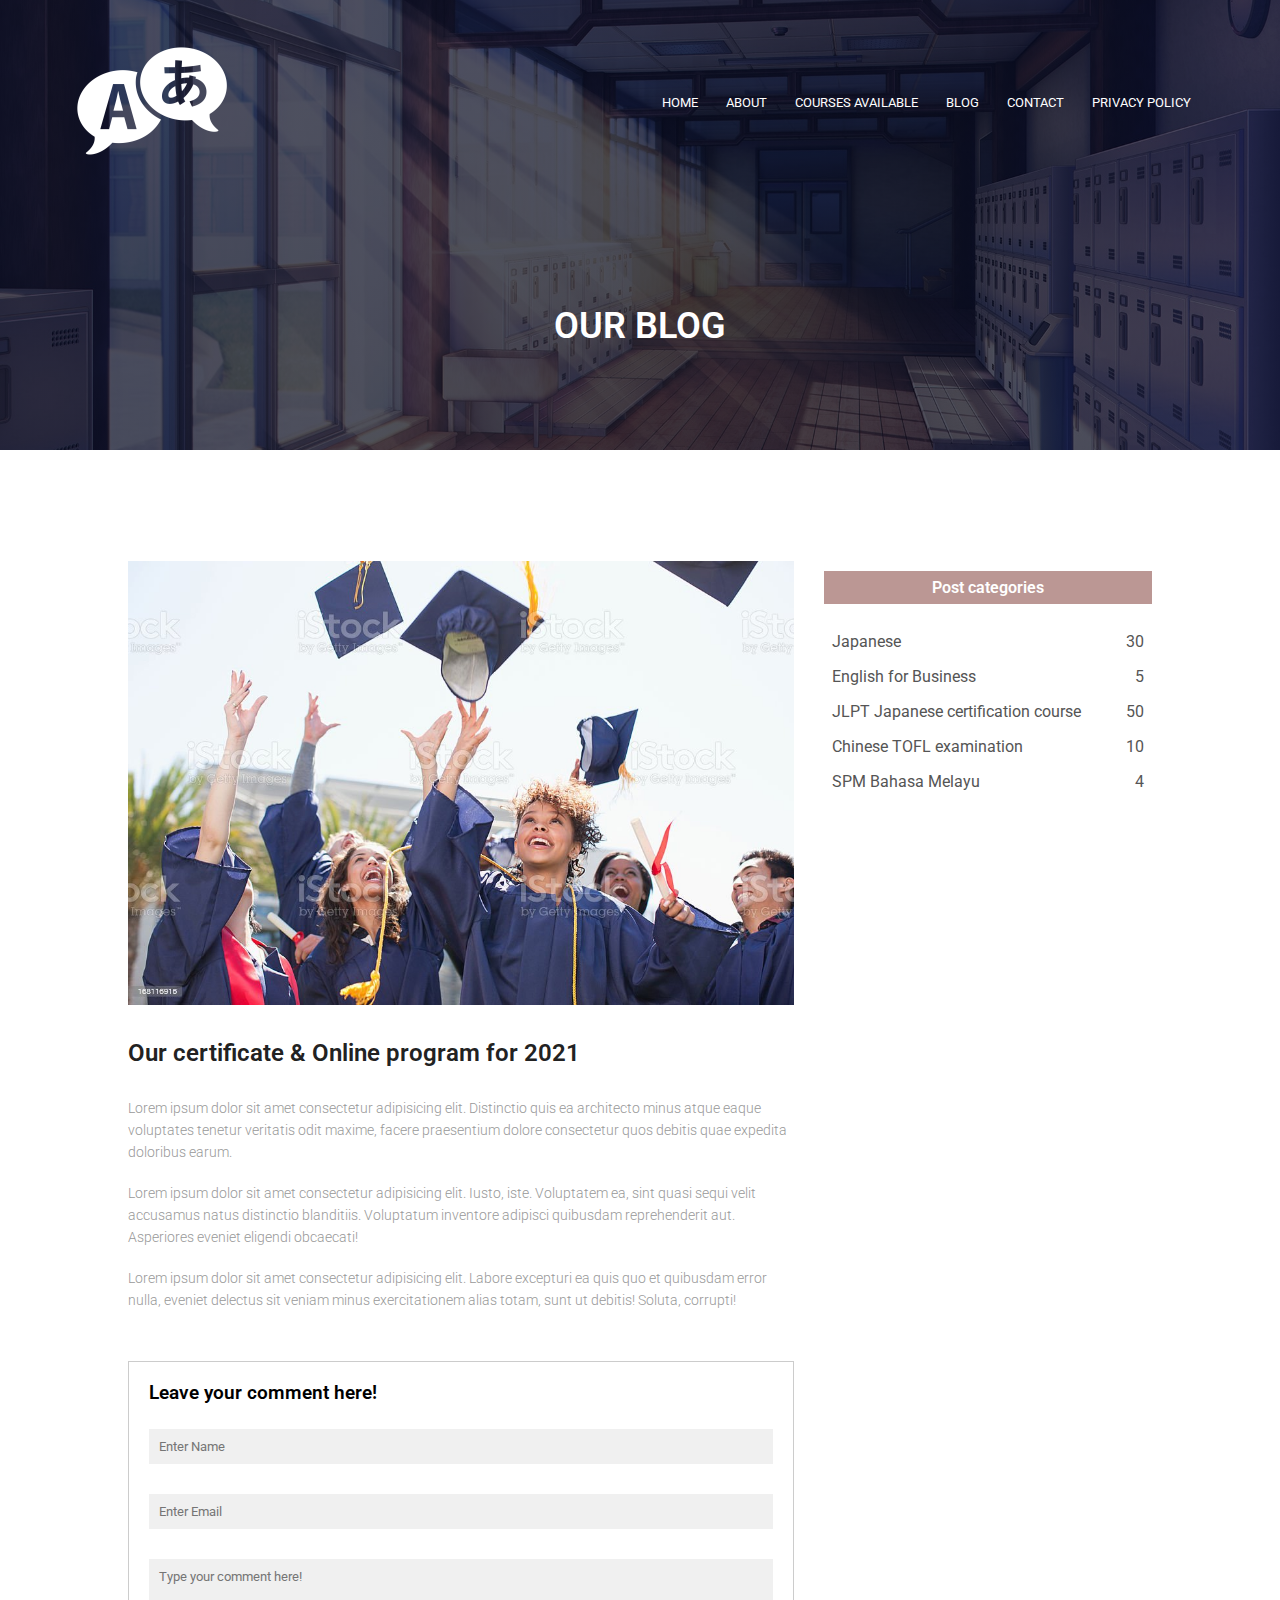
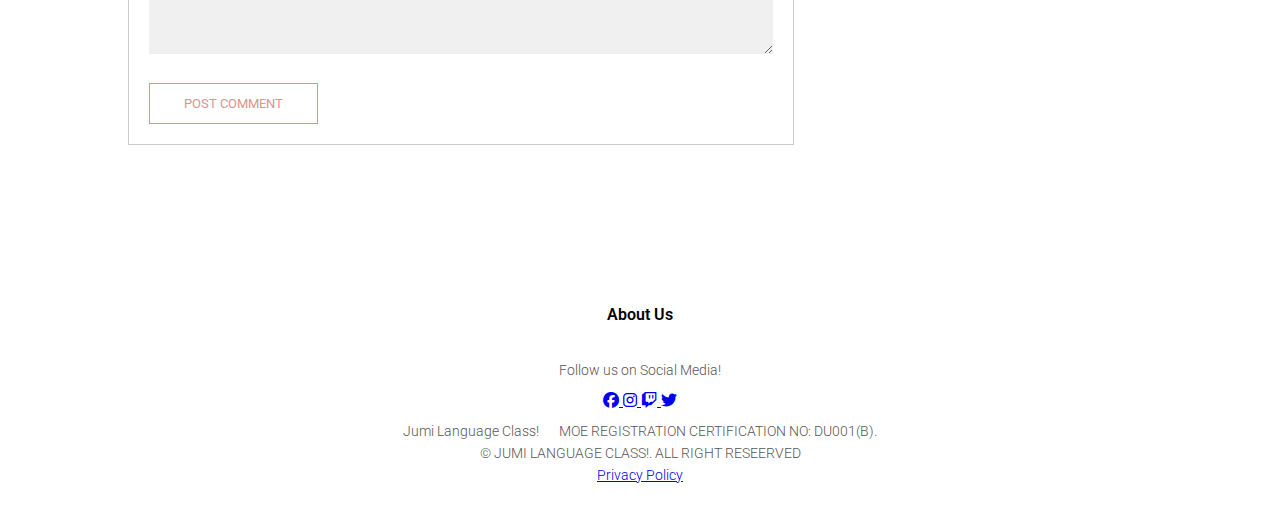
<file: blog.html>
<!DOCTYPE html>
<html>
<head>
    <!-- Meta tag -->
    <meta name="viewport" content="with=device-width, initial-scale=1.0">
    <!-- this is to enchance the performance of the website and make it viewable on mobile-->

    <title>Jumi Language class!</title>

    <!-- to connect CSS to this HTML code-->
    <link rel="stylesheet" href="style.css">

    <!-- font import from google-->
    <style> @import url('https://fonts.googleapis.com/css2?family=Roboto:ital,wght@0,100;0,300;0,400;0,500;0,900;1,100&display=swap'); </style>

    <!-- to make style effect on the menu when it is on mobile mode-->
    <link rel="stylesheet" href="https://cdnjs.cloudflare.com/ajax/libs/font-awesome/6.2.1/css/all.min.css">

   
</head>

<body>
<!-- this is the part where it will be displayed on the website-->

    <section class="sub-header">
    <!-- now it is time to create the logo button and the top menu section-->
    <nav>
        <a href="index.html"><img src="photos/logo.png"></a>
        <div class="nav-links" id="navLinks">
            <!-- icon ui-->
            <!--adding menu open close interaction function on mobile mode with javascript-->
            <i class="fa fa-window-close" onclick="hideMenu()"></i> <!-- adding the close icon-->
           

            <ul>
                <li><a href="index.html">HOME</a></li>
                <li><a href="about.html">ABOUT</a></li>
                <li><a href="course.html">COURSES AVAILABLE</a></li>
                <li><a href="blog.html">BLOG</a></li>
                <li><a href="contact.html">CONTACT</a></li>
                <li><a href="privacy.html">PRIVACY POLICY</a></li>
            </ul>
        </div>
        <!-- icon ui-->
        <!--adding menu open close interaction function on mobile mode with javascript-->
        <i class="fa fa-bars" onclick="showMenu()"></i>
    </nav>
<!-- title-->
<h1> OUR BLOG</h1>

 </section>

<section class="blog-content">
    <div class="row">
        <div class="blog-left">
            <img src="photos/certificate.jpg">
            <h2>Our certificate & Online program for 2021</h2>
            <p>
                Lorem ipsum dolor sit amet consectetur adipisicing elit. Distinctio quis ea architecto minus atque eaque voluptates tenetur veritatis odit maxime, facere praesentium dolore consectetur quos debitis quae expedita doloribus earum.
            </p>
            <br>
            <p>
                Lorem ipsum dolor sit amet consectetur adipisicing elit. Iusto, iste. Voluptatem ea, sint quasi sequi velit accusamus natus distinctio blanditiis. Voluptatum inventore adipisci quibusdam reprehenderit aut. Asperiores eveniet eligendi obcaecati!

            </p>
            <br>
            <p>Lorem ipsum dolor sit amet consectetur adipisicing elit. Labore excepturi ea quis quo et quibusdam error nulla, eveniet delectus sit veniam minus exercitationem alias totam, sunt ut debitis! Soluta, corrupti!</p>
        
            <div class="comment-box">
                <h3>Leave your comment here!</h3>

                <form class="comment-form">
                    <input type="text" placeholder="Enter Name">
                    <input type="email" placeholder="Enter Email">
                    <textarea rows="5" placeholder="Type your comment here!"></textarea>
                    <button type="Submit" class="hero-btn red-btn">POST COMMENT</button>


                </form>


            </div>

        </div>
    <div class="blog-right">
        <h3>Post categories</h3>
        <div>
            <span>Japanese</span>
            <span>30</span>
        </div>
        <div>
            <span>English for Business</span>
            <span>5</span>
        </div>
        <div>
            <span>JLPT Japanese certification course</span>
            <span>50</span>
        </div>
        <div>
            <span>Chinese TOFL examination</span>
            <span>10</span>
        </div>
        <div>
            <span>SPM Bahasa Melayu</span>
            <span>4</span>
        </div>
    </div>

    </div>
   





</section>
 


<!--------------footer------------>
<section>
    <section class="footer">
        <h4>About Us</h4>
        <p>
        Follow us on Social Media!
        </p> 
        <div class="icons">

            <a href="https://www.youtube.com/watch?v=BBJa32lCaaY">
                <i class="fa-brands fa-facebook"></i>
            </a>

             <a href="https://www.youtube.com/watch?v=BBJa32lCaaY">
                <i class="fa-brands fa-instagram"></i>
            </a>
              <a href="https://www.youtube.com/watch?v=BBJa32lCaaY">
                <i class="fa-brands fa-twitch"></i>
            </a>
              <a href="https://www.youtube.com/watch?v=BBJa32lCaaY">
                <i class="fa-brands fa-twitter"></i>
            </a>
            
            
            
        </div>
        <p>Jumi Language Class! &emsp; MOE REGISTRATION CERTIFICATION NO: DU001(B). <br> © JUMI LANGUAGE CLASS!. ALL RIGHT RESEERVED <br><a href="privacy.html">Privacy Policy</a></p>
        
    </section>
</section>



<!------Java Script for Toggle Menu----->
<!--function code to command the menu section animation for mobile version-->
<script>
    var navLinks=document.getElementById("navLinks");

    function showMenu() {
        navLinks.style.right="0";
    }
    function hideMenu() {
        navLinks.style.right="-200px";
    }
</script>


</body>

</html>
</file>
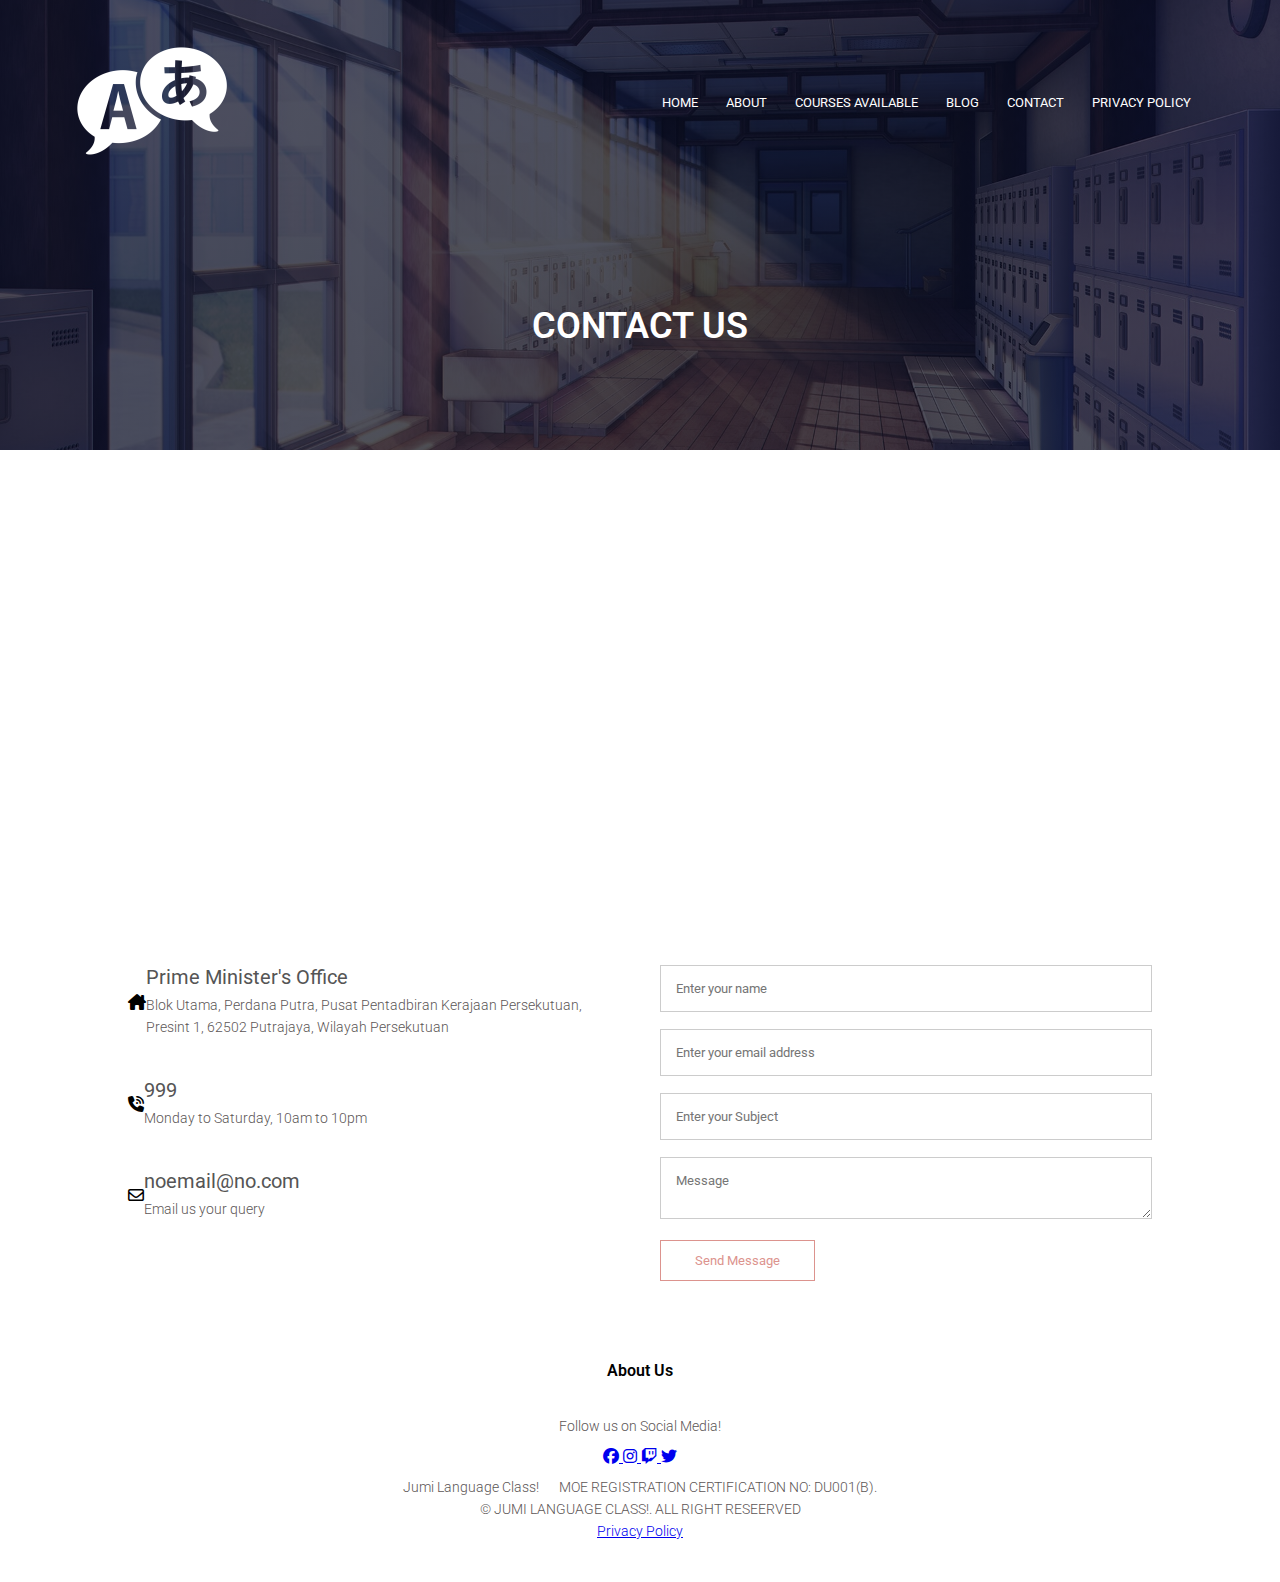
<file: contact.html>
<!DOCTYPE html>
<html>
<head>
    <!-- Meta tag -->
    <meta name="viewport" content="with=device-width, initial-scale=1.0">
    <!-- this is to enchance the performance of the website and make it viewable on mobile-->

    <title>Jumi Language class!</title>

    <!-- to connect CSS to this HTML code-->
    <link rel="stylesheet" href="style.css">

    <!-- font import from google-->
    <style> @import url('https://fonts.googleapis.com/css2?family=Roboto:ital,wght@0,100;0,300;0,400;0,500;0,900;1,100&display=swap'); </style>

    <!-- to make style effect on the menu when it is on mobile mode-->
    <link rel="stylesheet" href="https://cdnjs.cloudflare.com/ajax/libs/font-awesome/6.2.1/css/all.min.css">

   
</head>

<body>
<!-- this is the part where it will be displayed on the website-->

    <section class="sub-header">
    <!-- now it is time to create the logo button and the top menu section-->
    <nav>
        <a href="index.html"><img src="photos/logo.png"></a>
        <div class="nav-links" id="navLinks">
            <!-- icon ui-->
            <!--adding menu open close interaction function on mobile mode with javascript-->
            <i class="fa fa-window-close" onclick="hideMenu()"></i> <!-- adding the close icon-->
           

            <ul>
                <li><a href="index.html">HOME</a></li>
                <li><a href="about.html">ABOUT</a></li>
                <li><a href="course.html">COURSES AVAILABLE</a></li>
                <li><a href="blog.html">BLOG</a></li>
                <li><a href="contact.html">CONTACT</a></li>
                <li><a href="privacy.html">PRIVACY POLICY</a></li>
            </ul>
        </div>
        <!-- icon ui-->
        <!--adding menu open close interaction function on mobile mode with javascript-->
        <i class="fa fa-bars" onclick="showMenu()"></i>
    </nav>
<!-- title-->
<h1> CONTACT US</h1>

 </section>

<!-- CONTQACT US-->

<section class="location">
    <iframe src="https://www.google.com/maps/embed?pb=!1m14!1m8!1m3!1d7969.1457864353915!2d101.69228600000001!3d2.9383200000000005!3m2!1i1024!2i768!4f13.1!3m3!1m2!1s0x0%3A0x97a2ac4ee866932f!2sPrime%20Minister&#39;s%20Office!5e0!3m2!1sen!2smy!4v1670754650273!5m2!1sen!2smy" width="400" height="300" style="border:0;" allowfullscreen="" loading="lazy" referrerpolicy="no-referrer-when-downgrade"></iframe>
</section>

<section class="contact-us">
    <div class="row">
        <div class="contact-col">
            <div>
                <i class="fa-solid fa-house-chimney"></i>
                <span>
                    <h5>Prime Minister's Office</h5>
                    <p>Blok Utama, Perdana Putra, Pusat Pentadbiran Kerajaan Persekutuan, Presint 1, 62502 Putrajaya, Wilayah Persekutuan</p>
                </span>
            </div>
            <div>
                <i class="fa-solid fa-phone-volume"></i>
                <span>
                    <h5>999</h5>
                    <p>Monday to Saturday, 10am to 10pm</p>
                </span>
            </div>
            <div>
                <i class="fa-regular fa-envelope"></i>
                <span>
                    <h5>noemail@no.com</h5>
                    <p>Email us your query</p>
                </span>
            </div>
            
             
        </div>
        <div class="contact-col">
            <form action="form-handler.php" method="post">
                <input type="text" name="name" placeholder="Enter your name" required>
                <input type="email" name="email" placeholder="Enter your email address" required>
                <input type="text" name="subject" placeholder="Enter your Subject" required>
                <textarea row="10" name="message" placeholder="Message" required></textarea>
                <button type="submit" class="hero-btn red-btn">Send Message</button>
            </form>


        </div>
       
    </div>

</section>



 
<!--------------footer------------>
<section>
    <section class="footer">
        <h4>About Us</h4>
        <p>
        Follow us on Social Media!
        </p> 
        <div class="icons">

            <a href="https://www.youtube.com/watch?v=BBJa32lCaaY">
                <i class="fa-brands fa-facebook"></i>
            </a>

             <a href="https://www.youtube.com/watch?v=BBJa32lCaaY">
                <i class="fa-brands fa-instagram"></i>
            </a>
              <a href="https://www.youtube.com/watch?v=BBJa32lCaaY">
                <i class="fa-brands fa-twitch"></i>
            </a>
              <a href="https://www.youtube.com/watch?v=BBJa32lCaaY">
                <i class="fa-brands fa-twitter"></i>
            </a>
            
            
            
        </div>
        <p>Jumi Language Class! &emsp; MOE REGISTRATION CERTIFICATION NO: DU001(B). <br> © JUMI LANGUAGE CLASS!. ALL RIGHT RESEERVED <br><a href="privacy.html">Privacy Policy</a></p>
        
    </section>
</section>


<!------Java Script for Toggle Menu----->
<!--function code to command the menu section animation for mobile version-->
<script>
    var navLinks=document.getElementById("navLinks");

    function showMenu() {
        navLinks.style.right="0";
    }
    function hideMenu() {
        navLinks.style.right="-200px";
    }
</script>


</body>

</html>
</file>
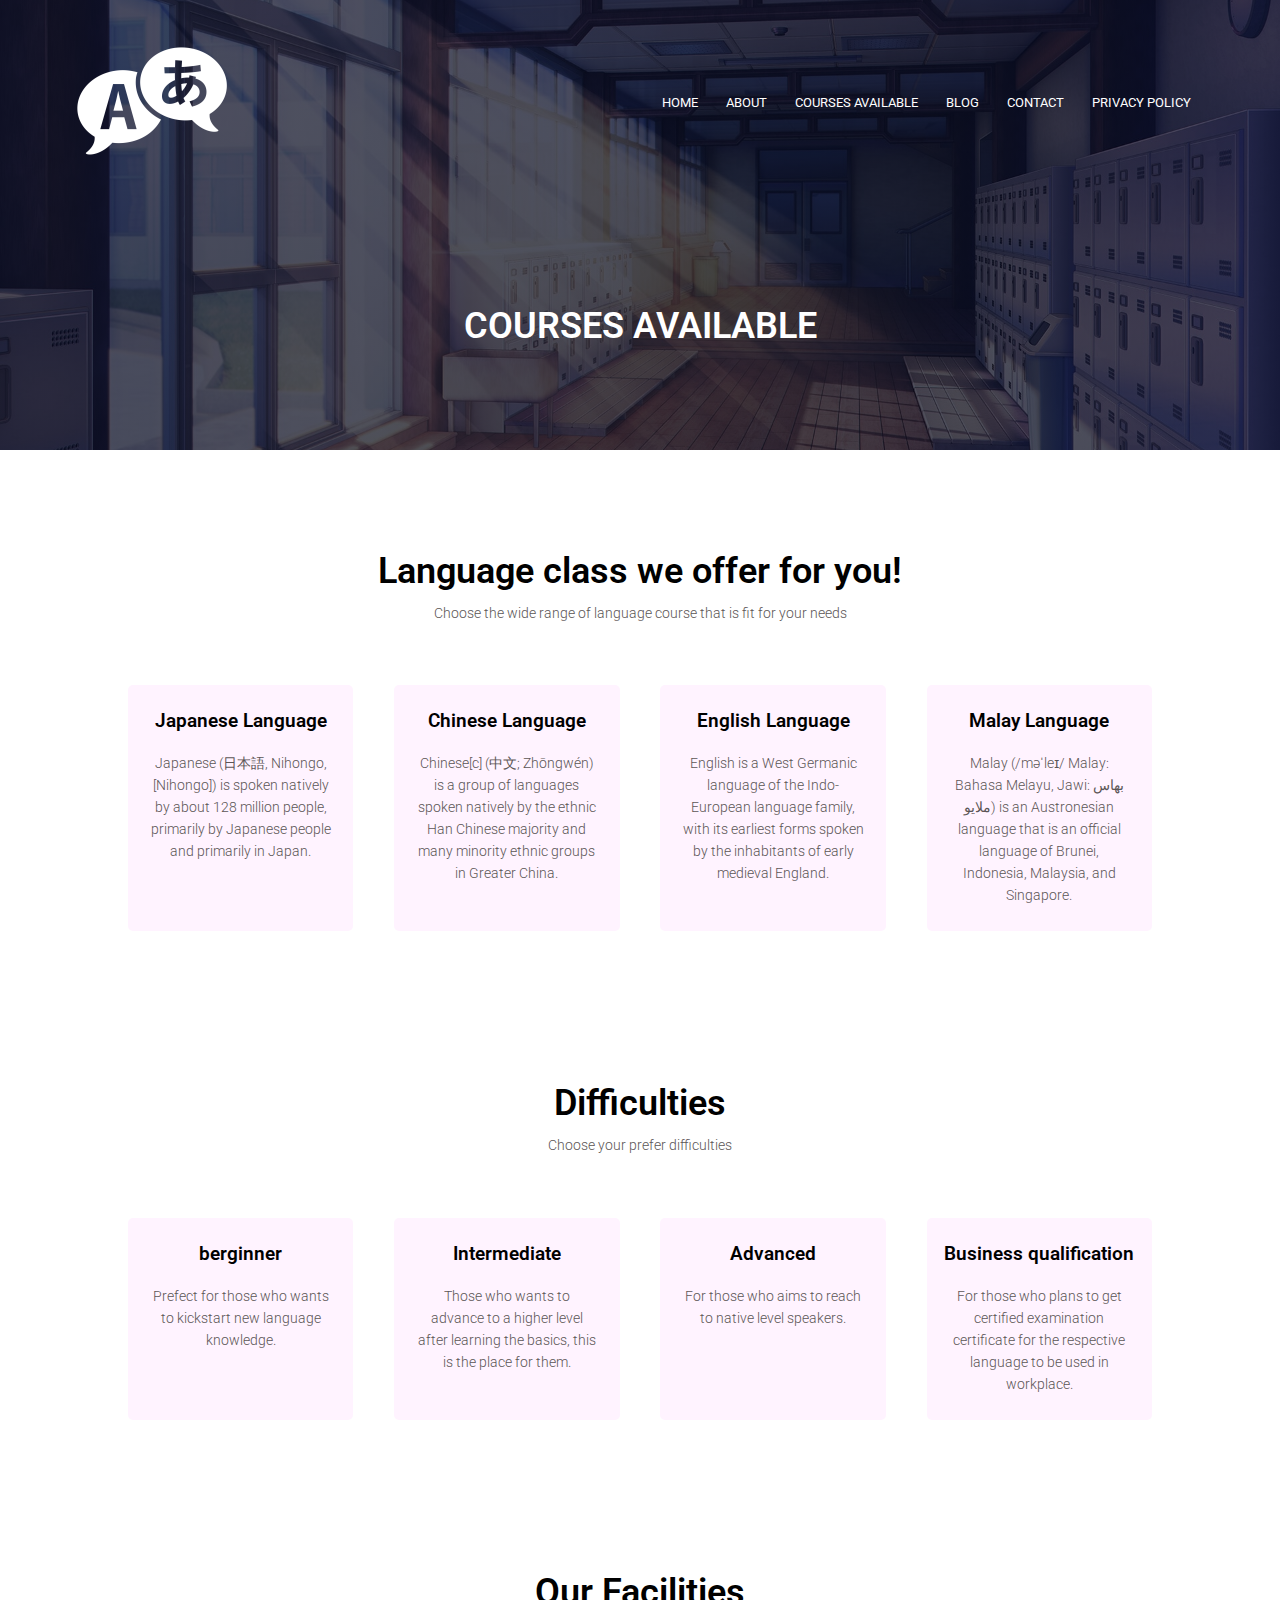
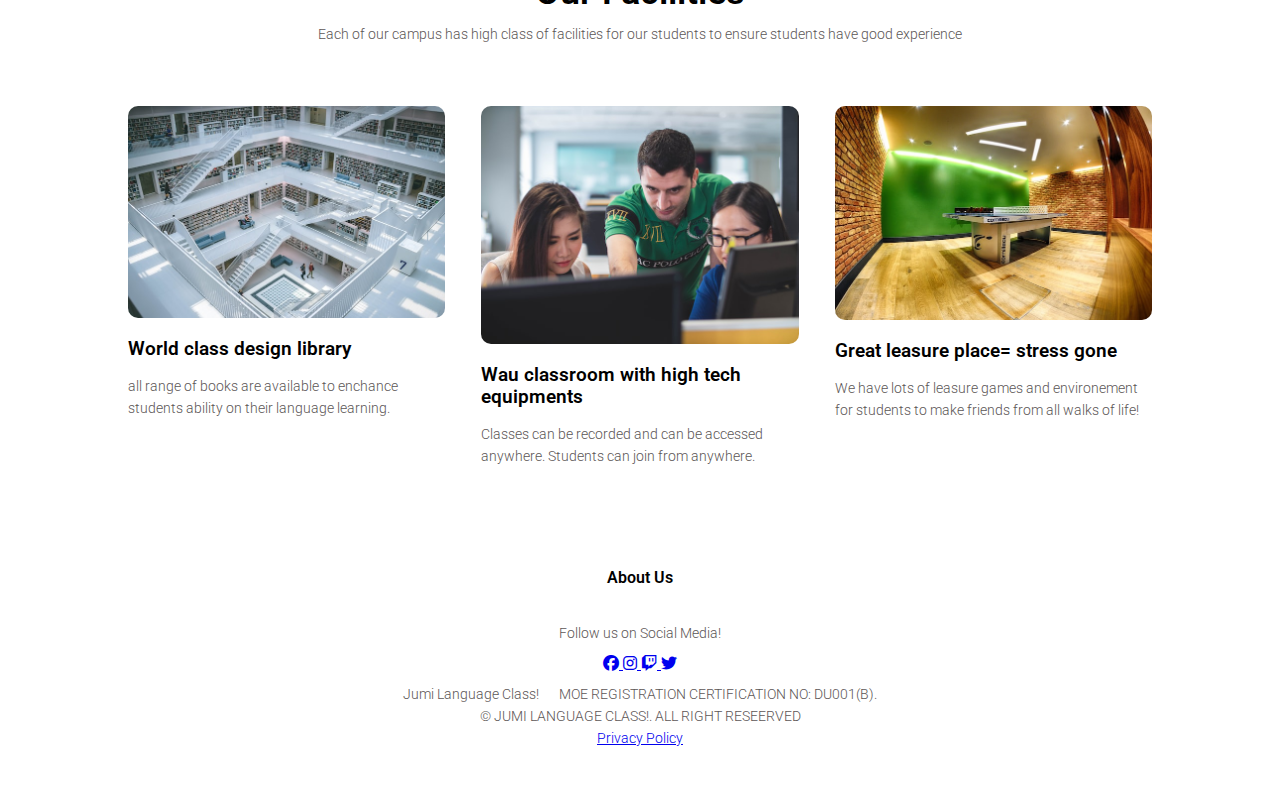
<file: course.html>
<!DOCTYPE html>
<html>
<head>
    <!-- Meta tag -->
    <meta name="viewport" content="with=device-width, initial-scale=1.0">
    <!-- this is to enchance the performance of the website and make it viewable on mobile-->

    <title>Jumi Language class!</title>

    <!-- to connect CSS to this HTML code-->
    <link rel="stylesheet" href="style.css">

    <!-- font import from google-->
    <style> @import url('https://fonts.googleapis.com/css2?family=Roboto:ital,wght@0,100;0,300;0,400;0,500;0,900;1,100&display=swap'); </style>

    <!-- to make style effect on the menu when it is on mobile mode-->
    <link rel="stylesheet" href="https://cdnjs.cloudflare.com/ajax/libs/font-awesome/6.2.1/css/all.min.css">

   
</head>

<body>
<!-- this is the part where it will be displayed on the website-->

    <section class="sub-header">
    <!-- now it is time to create the logo button and the top menu section-->
    <nav>
        <a href="index.html"><img src="photos/logo.png"></a>
        <div class="nav-links" id="navLinks">
            <!-- icon ui-->
            <!--adding menu open close interaction function on mobile mode with javascript-->
            <i class="fa fa-window-close" onclick="hideMenu()"></i> <!-- adding the close icon-->
           

            <ul>
                <li><a href="index.html">HOME</a></li>
                <li><a href="about.html">ABOUT</a></li>
                <li><a href="course.html">COURSES AVAILABLE</a></li>
                <li><a href="blog.html">BLOG</a></li>
                <li><a href="contact.html">CONTACT</a></li>
                <li><a href="privacy.html">PRIVACY POLICY</a></li>
            </ul>
        </div>
        <!-- icon ui-->
        <!--adding menu open close interaction function on mobile mode with javascript-->
        <i class="fa fa-bars" onclick="showMenu()"></i>
    </nav>
<!-- title-->
<h1> COURSES AVAILABLE</h1>

 </section>


 <!----------------------coURSES------------->

 <section class="course">

    <h1>Language class we offer for you!</h1>
    <p>Choose the wide range of language course that is fit for your needs</p>

    <div class="row">
        <div class="course-col">
            <h3> Japanese Language </h3>
            <p>Japanese (日本語, Nihongo, [Nihongo]) is spoken natively by about 128 million people, primarily by Japanese people and primarily in Japan.</p>

        </div>
        <div class="course-col">
            <h3> Chinese Language </h3>
            <p>Chinese[c] (中文; Zhōngwén) is a group of languages spoken natively by the ethnic Han Chinese majority and many minority ethnic groups in Greater China. </p>

        </div>
        <div class="course-col">
            <h3> English Language </h3>
            <p>English is a West Germanic language of the Indo-European language family, with its earliest forms spoken by the inhabitants of early medieval England. </p>

        </div>
        <div class="course-col">
            <h3> Malay Language </h3>
            <p>Malay (/məˈleɪ/ Malay: Bahasa Melayu, Jawi: بهاس ملايو) is an Austronesian language that is an official language of Brunei, Indonesia, Malaysia, and Singapore.</p>

        </div>

    
    </div>
</section>


<!----------------DIFFICULTIES------------>
<section class="course">

    <h1>Difficulties</h1>
    <p>Choose your prefer difficulties</p>

    <div class="row">
        <div class="course-col">
            <h3> berginner </h3>
            <p>Prefect for those who wants to kickstart new language knowledge.</p>

        </div>
        <div class="course-col">
            <h3> Intermediate </h3>
            <p>Those who wants to advance to a higher level after learning the basics, this is the place for them. </p>

        </div>
        <div class="course-col">
            <h3> Advanced </h3>
            <p>For those who aims to reach to native level speakers.</p>

        </div>
        <div class="course-col">
            <h3> Business qualification</h3>
            <p>For those who plans to get certified examination certificate for the respective language to be used in workplace.</p>

        </div>

    
    </div>
</section>


<!-----------------facilities---------------------->
<section class="facilities">
    <h1>Our Facilities</h1>
    <p>Each of our campus has high class of facilities for our students to ensure students have good experience</p>
    
    <div class="row">
        <div class="facilities-col">
          <img src="photos/library.jpg"> 
          <h3>World class design library</h3>
          <p> all range of books are available to enchance students ability on their language learning.  </p>
        </div>
        <div class="facilities-col">
            <img src="photos/classroom2.jpg"> 
            <h3>Wau classroom with high tech equipments</h3>
            <p> Classes can be recorded and can be accessed anywhere. Students can join from anywhere.</p>
          </div>
          <div class="facilities-col">
            <img src="photos/fun.jpg"> 
            <h3>Great leasure place= stress gone</h3>
            <p> We have lots of leasure games and environement for students to make friends from all walks of life!</p>
          </div>
    </div>
    </section>



<!--------------footer------------>
<section>
    <section class="footer">
        <h4>About Us</h4>
        <p>
        Follow us on Social Media!
        </p> 
        <div class="icons">

            <a href="https://www.youtube.com/watch?v=BBJa32lCaaY">
                <i class="fa-brands fa-facebook"></i>
            </a>

             <a href="https://www.youtube.com/watch?v=BBJa32lCaaY">
                <i class="fa-brands fa-instagram"></i>
            </a>
              <a href="https://www.youtube.com/watch?v=BBJa32lCaaY">
                <i class="fa-brands fa-twitch"></i>
            </a>
              <a href="https://www.youtube.com/watch?v=BBJa32lCaaY">
                <i class="fa-brands fa-twitter"></i>
            </a>
            
            
            
        </div>
        <p>Jumi Language Class! &emsp; MOE REGISTRATION CERTIFICATION NO: DU001(B). <br> © JUMI LANGUAGE CLASS!. ALL RIGHT RESEERVED <br><a href="privacy.html">Privacy Policy</a></p>
        
    </section>
</section>



<!------Java Script for Toggle Menu----->
<!--function code to command the menu section animation for mobile version-->
<script>
    var navLinks=document.getElementById("navLinks");

    function showMenu() {
        navLinks.style.right="0";
    }
    function hideMenu() {
        navLinks.style.right="-200px";
    }
</script>


</body>

</html>
</file>
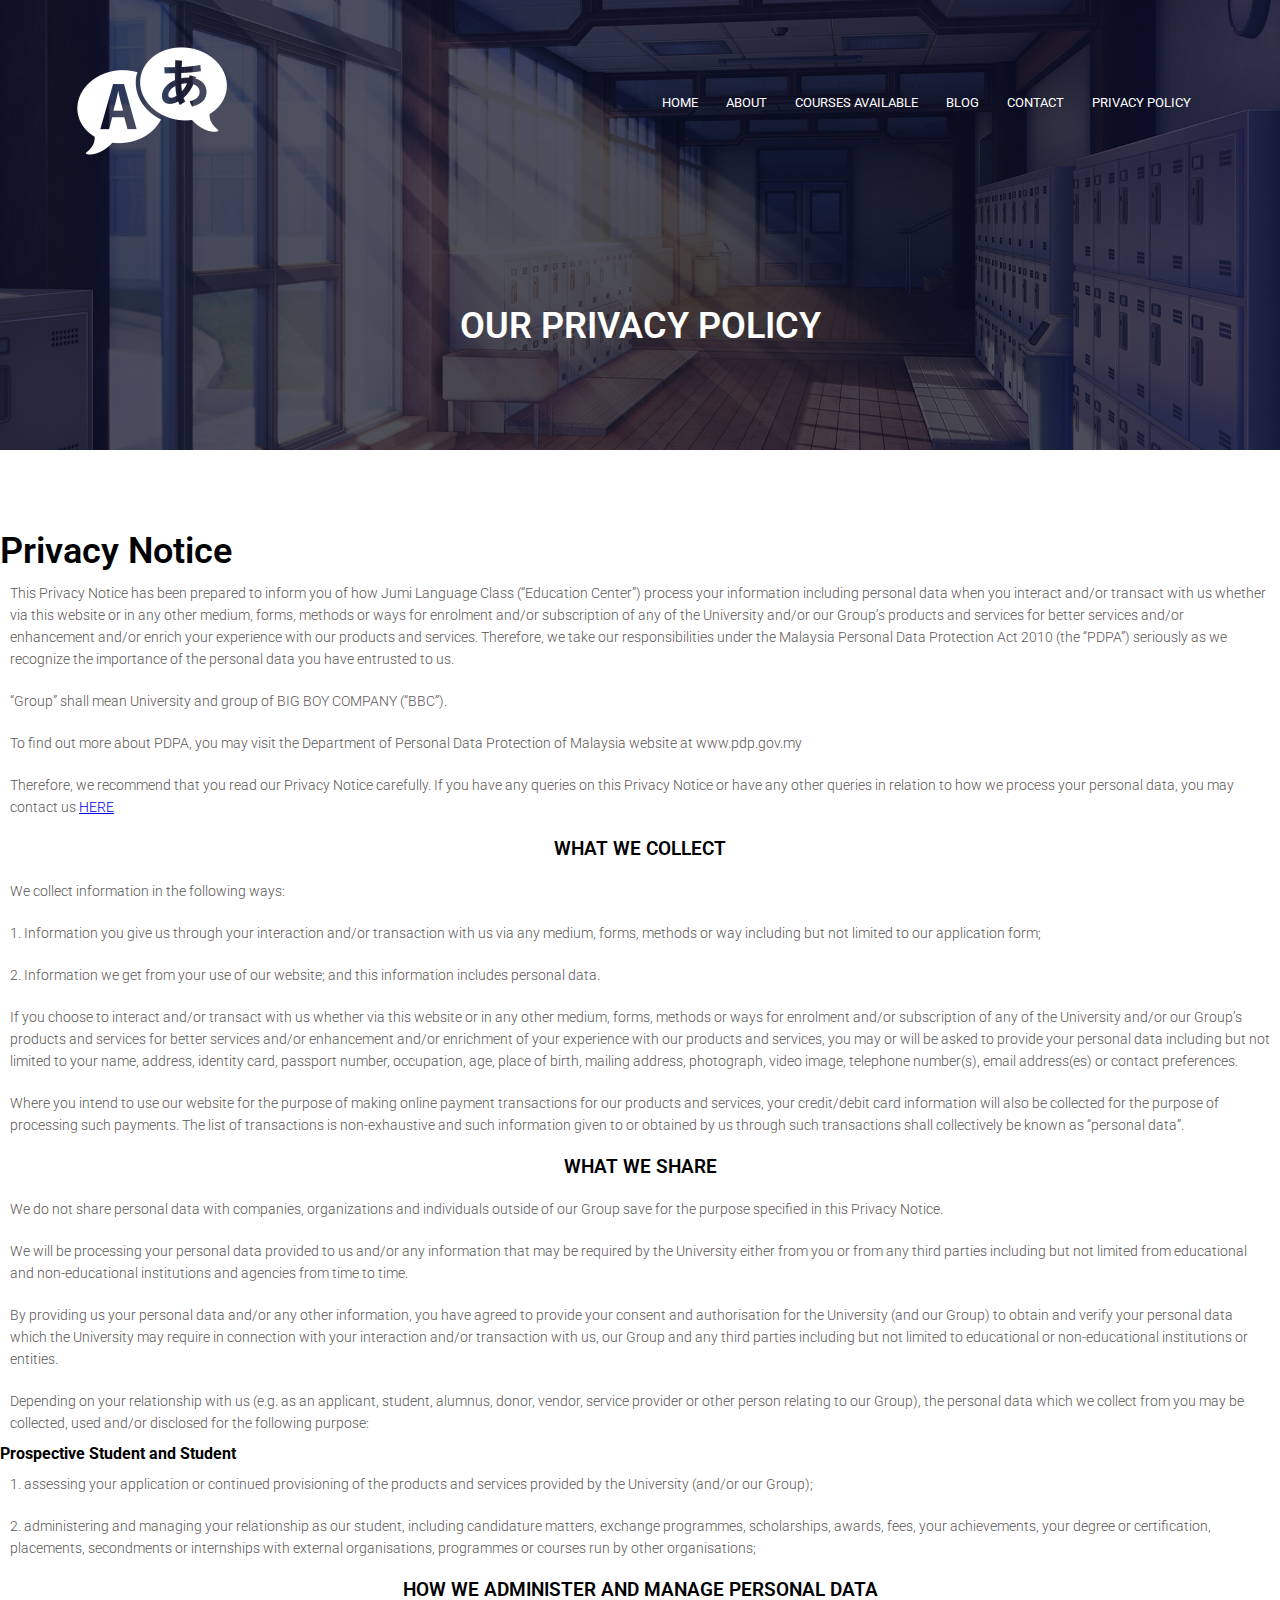
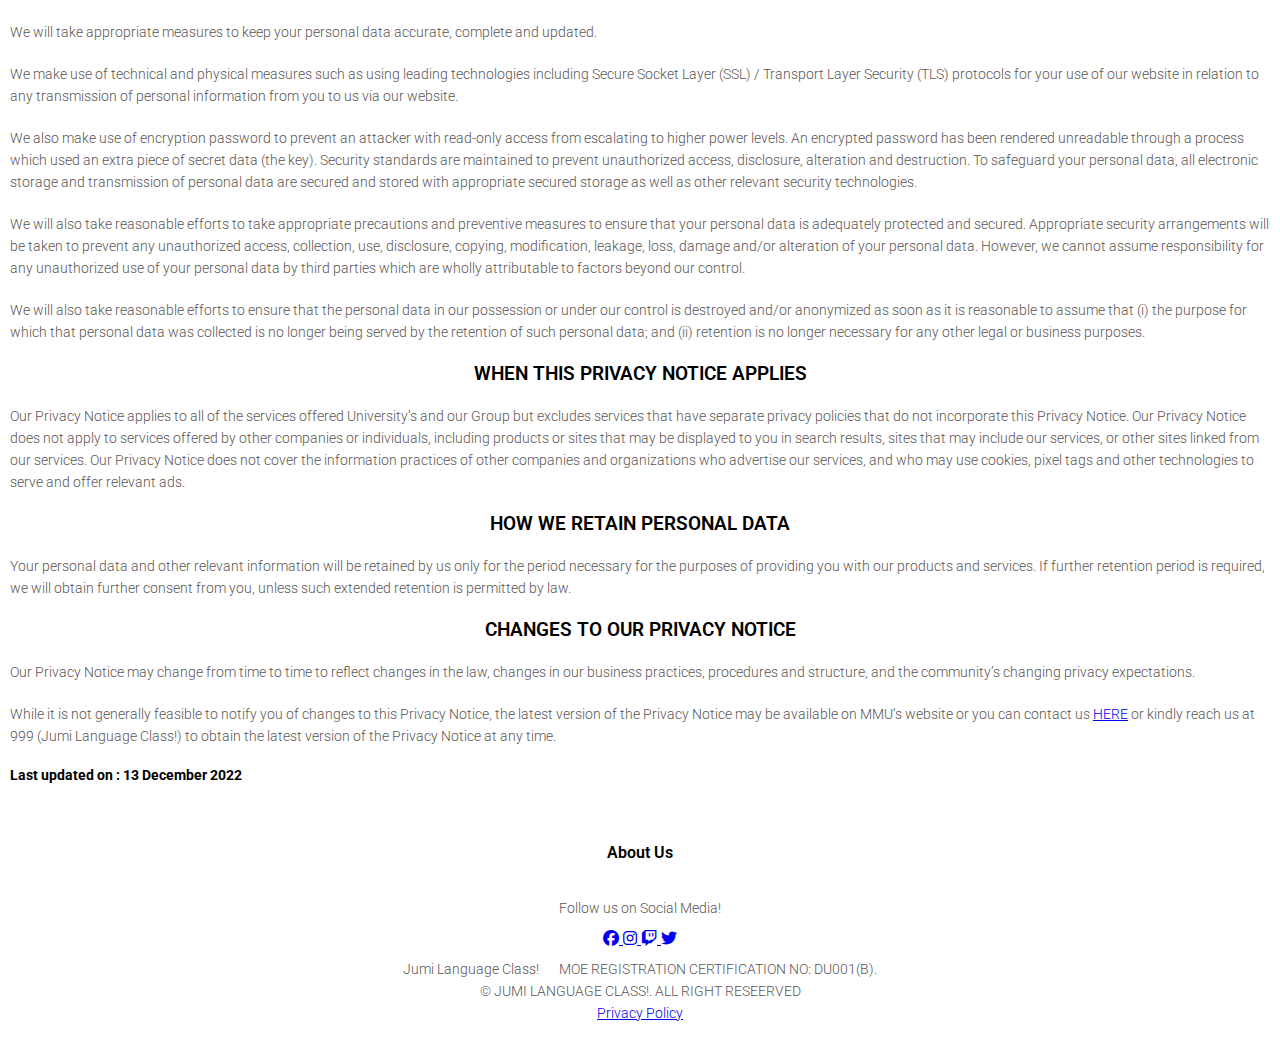
<file: privacy.html>
<!DOCTYPE html>
<html>
<head>
    <!-- Meta tag -->
    <meta name="viewport" content="with=device-width, initial-scale=1.0">
    <!-- this is to enchance the performance of the website and make it viewable on mobile-->

    <title>Jumi Language class!</title>

    <!-- to connect CSS to this HTML code-->
    <link rel="stylesheet" href="style.css">

    <!-- font import from google-->
    <style> @import url('https://fonts.googleapis.com/css2?family=Roboto:ital,wght@0,100;0,300;0,400;0,500;0,900;1,100&display=swap'); </style>

    <!-- to make style effect on the menu when it is on mobile mode-->
    <link rel="stylesheet" href="https://cdnjs.cloudflare.com/ajax/libs/font-awesome/6.2.1/css/all.min.css">

   
</head>

<body>
<!-- this is the part where it will be displayed on the website-->

    <section class="sub-header">
    <!-- now it is time to create the logo button and the top menu section-->
    <nav>
        <a href="index.html"><img src="photos/logo.png"></a>
        <div class="nav-links" id="navLinks">
            <!-- icon ui-->
            <!--adding menu open close interaction function on mobile mode with javascript-->
            <i class="fa fa-window-close" onclick="hideMenu()"></i> <!-- adding the close icon-->
           

            <ul>
                <li><a href="index.html">HOME</a></li>
                <li><a href="about.html">ABOUT</a></li>
                <li><a href="course.html">COURSES AVAILABLE</a></li>
                <li><a href="blog.html">BLOG</a></li>
                <li><a href="contact.html">CONTACT</a></li>
                <li><a href="privacy.html">PRIVACY POLICY</a></li>
            </ul>
        </div>
        <!-- icon ui-->
        <!--adding menu open close interaction function on mobile mode with javascript-->
        <i class="fa fa-bars" onclick="showMenu()"></i>
    </nav>
<!-- title-->
<h1> OUR PRIVACY POLICY</h1>

    </section>

    <!-------Privacy Notice-->
 <Section class="privacy">
    


    <h1> Privacy Notice</h1>
    <p>This Privacy Notice has been prepared to inform you of how Jumi Language Class (“Education Center”) process your information including personal data when you interact and/or transact with us whether via this website or in any other medium, forms, methods or ways for enrolment and/or subscription of any of the University and/or our Group’s products and services for better services and/or enhancement and/or enrich your experience with our products and services. Therefore, we take our responsibilities under the Malaysia Personal Data Protection Act 2010 (the “PDPA”) seriously as we recognize the importance of the personal data you have entrusted to us.</p>
    <p>“Group” shall mean University and group of BIG BOY COMPANY (“BBC”).</p>
    <p>To find out more about PDPA, you may visit the Department of Personal Data Protection of Malaysia website at www.pdp.gov.my</p>
    <p>Therefore, we recommend that you read our Privacy Notice carefully. If you have any queries on this Privacy Notice or have any other queries in relation to how we process your personal data, you may contact us <a  href="contact.html" target=_blank title="This will take you to our contact us page"> HERE</a></p>

    <h3>WHAT WE COLLECT</h3>
    <P>We collect information in the following ways:</P>
    <P>1.  Information you give us through your interaction and/or transaction with us via any medium, forms, methods or way including but not limited to our application form;</P>
    <P>2.  Information we get from your use of our website; and this information includes personal data.</P>
    <p>If you choose to interact and/or transact with us whether via this website or in any other medium, forms, methods or ways for enrolment and/or subscription of any of the University and/or our Group’s products and services for better services and/or enhancement and/or enrichment of your experience with our products and services, you may or will be asked to provide your personal data including but not limited to your name, address, identity card, passport number, occupation, age, place of birth, mailing address, photograph, video image, telephone number(s), email address(es) or contact preferences.</p>
    <p>Where you intend to use our website for the purpose of making online payment transactions for our products and services, your credit/debit card information will also be collected for the purpose of processing such payments. The list of transactions is non-exhaustive and such information given to or obtained by us through such transactions shall collectively be known as “personal data”.</p>


    <h3>WHAT WE SHARE</h3>
    <P>We do not share personal data with companies, organizations and individuals outside of our Group save for the purpose specified in this Privacy Notice.</P>
    <P>We will be processing your personal data provided to us and/or any information that may be required by the University either from you or from any third parties including but not limited from educational and non-educational institutions and agencies from time to time.</P>
    <P>By providing us your personal data and/or any other information, you have agreed to provide your consent and authorisation for the University (and our Group) to obtain and verify your personal data which the University may require in connection with your interaction and/or transaction with us, our Group and any third parties including but not limited to educational or non-educational institutions or entities.</P>
    <P>Depending on your relationship with us (e.g. as an applicant, student, alumnus, donor, vendor, service provider or other person relating to our Group), the personal data which we collect from you may be collected, used and/or disclosed for the following purpose:</P>

    <h4>Prospective Student and Student</h4>
    <p>1. assessing your application or continued provisioning of the products and services provided by the University (and/or our Group);</p>
    <p>2. administering and managing your relationship as our student, including candidature matters, exchange programmes, scholarships, awards, fees, your achievements, your degree or certification, placements, secondments or internships with external organisations, programmes or courses run by other organisations;</p>

    <h3>HOW WE ADMINISTER AND MANAGE PERSONAL DATA</h3>
    <p>We will take appropriate measures to keep your personal data accurate, complete and updated.</p>
    <p>We make use of technical and physical measures such as using leading technologies including Secure Socket Layer (SSL) / Transport Layer Security (TLS) protocols for your use of our website in relation to any transmission of personal information from you to us via our website.</p>
    <p>We also make use of encryption password to prevent an attacker with read-only access from escalating to higher power levels. An encrypted password has been rendered unreadable through a process which used an extra piece of secret data (the key). Security standards are maintained to prevent unauthorized access, disclosure, alteration and destruction. To safeguard your personal data, all electronic storage and transmission of personal data are secured and stored with appropriate secured storage as well as other relevant security technologies.</p>
    <p>We will also take reasonable efforts to take appropriate precautions and preventive measures to ensure that your personal data is adequately protected and secured. Appropriate security arrangements will be taken to prevent any unauthorized access, collection, use, disclosure, copying, modification, leakage, loss, damage and/or alteration of your personal data. However, we cannot assume responsibility for any unauthorized use of your personal data by third parties which are wholly attributable to factors beyond our control.</p>
    <p>We will also take reasonable efforts to ensure that the personal data in our possession or under our control is destroyed and/or anonymized as soon as it is reasonable to assume that (i) the purpose for which that personal data was collected is no longer being served by the retention of such personal data; and (ii) retention is no longer necessary for any other legal or business purposes.</p>

    <h3>WHEN THIS PRIVACY NOTICE APPLIES</h3>
    <p>Our Privacy Notice applies to all of the services offered University’s and our Group but excludes services that have separate privacy policies that do not incorporate this Privacy Notice. Our Privacy Notice does not apply to services offered by other companies or individuals, including products or sites that may be displayed to you in search results, sites that may include our services, or other sites linked from our services. Our Privacy Notice does not cover the information practices of other companies and organizations who advertise our services, and who may use cookies, pixel tags and other technologies to serve and offer relevant ads.</p>

    <h3>HOW WE RETAIN PERSONAL DATA</h3>
    <p>Your personal data and other relevant information will be retained by us only for the period necessary for the purposes of providing you with our products and services. If further retention period is required, we will obtain further consent from you, unless such extended retention is permitted by law.</p>

    <h3>CHANGES TO OUR PRIVACY NOTICE</h3>
    <p>Our Privacy Notice may change from time to time to reflect changes in the law, changes in our business practices, procedures and structure, and the community’s changing privacy expectations.</p>
    <P>While it is not generally feasible to notify you of changes to this Privacy Notice, the latest version of the Privacy Notice may be available on MMU’s website or you can contact us <a  href="contact.html" target=_blank title="This will take you to our contact us page"> HERE</a> or kindly reach us at 999 (Jumi Language Class!) to obtain the latest version of the Privacy Notice at any time.</P>
    <h5>Last updated on : 13 December 2022</h5>
 </Section>

 


<!--------------footer------------>
<section>
    <section class="footer">
        <h4>About Us</h4>
        <p>
        Follow us on Social Media!
        </p> 
        <div class="icons">

            <a href="https://www.youtube.com/watch?v=BBJa32lCaaY">
                <i class="fa-brands fa-facebook"></i>
            </a>

             <a href="https://www.youtube.com/watch?v=BBJa32lCaaY">
                <i class="fa-brands fa-instagram"></i>
            </a>
              <a href="https://www.youtube.com/watch?v=BBJa32lCaaY">
                <i class="fa-brands fa-twitch"></i>
            </a>
              <a href="https://www.youtube.com/watch?v=BBJa32lCaaY">
                <i class="fa-brands fa-twitter"></i>
            </a>
            
            
            
        </div>
        <p>Jumi Language Class! &emsp; MOE REGISTRATION CERTIFICATION NO: DU001(B). <br> © JUMI LANGUAGE CLASS!. ALL RIGHT RESEERVED <br><a href="privacy.html">Privacy Policy</a></p>
        
    </section>
</section>




<!------Java Script for Toggle Menu----->
<!--function code to command the menu section animation for mobile version-->
<script>
    var navLinks=document.getElementById("navLinks");

    function showMenu() {
        navLinks.style.right="0";
    }
    function hideMenu() {
        navLinks.style.right="-200px";
    }
</script>


</body>

</html>
</file>
<file: style.css>
*{
    margin: 0;
    padding: 0; 
    /*font import from google font*/
    font-family: 'Roboto', sans-serif;
}
/*This is like the adjustment of the colour and image for header*/
.header{
    min-height: 100vh;
    width:  100%;
    background-image: linear-gradient(rgba(4,9,30,0.7),rgba(4,9,30,0.7)),url(photos/front\ page\ video.gif);

    background-position: center;
    background-size: cover;
    position: relative;

}
/*smooth effect*/
html{
    scroll-behavior:smooth;
}





/*Next, this part will be adjusting the layout, design and arrangement for the top menu section and logo*/
nav{
    display: flex;
    padding: 2% 6%;
    justify-content: space-between;
    align-items: center;
}
/*now, we make adjustment on the logo and the top menu part*/
nav img{
    width:150px;

}
.nav-links{
    flex: 1;
    text-align: right;
}
.nav-links ul li{
    list-style: none;
    display:inline-block;
    padding: 8px 12px;
    position: relative;
}
/*adding colour to the menu part words*/
.nav-links ul li a{
    color: #fff;
    text-decoration:none;
    font-size:13px;
}

/*howard effect on the menu part */
.nav-links ul li::after{

content:'';
width:0%;
height:2px;
background: #E3BFB7;
display: block;
margin: auto;
transition:0.5s;

}
.nav-links ul li:hover::after{
    width:100%
}

/* font, colour and such adjustment on main body text (know more about us part)*/
.text-box{
    width: 90%;
    color: #fff;
    position: absolute;
    top: 50%;
    left: 50%;
    transform: translate(-50%, -50%);
    text-align:center;
}

.text-box h1{ /* increase the font size*/
    font-size: 62px;

}
.text-box p{
    margin: 10px 0 40px;
    font-size: 20px;
    color: #fff;
}

/* to adjust the form on the know more about us hyperlink */
.hero-btn{
    display: inline-block;
    text-decoration: none;
    color: #fff;
    border: 1px solid #fff;
    padding: 12px 34px;
    font-size: 13px;
    background: transparent;
    position: relative;
    cursor:pointer;
}

/*animation word bubble effect*****************/
.bubbles img{
    width: 50px;
    animation:bubble 7s linear infinite;


}
.bubbles{
    width: 100%;
    display: flex;
    align-items: center;
    justify-content: space-around;
    position: absolute;
    bottom:-70px;

}
@keyframes bubble{
0%{
    transform: translateY(0);
    opacity: 0;
}
50%{
    
    opacity: 1;
}
70%{
    
    opacity: 1;
}
100%{
    transform: translateY(-90vh);
    opacity: 0;
}
}

.bubbles img:nth-child(1){
    animation-delay:2s;

}
.bubbles img:nth-child(2){
    animation-delay:1s;

}
.bubbles img:nth-child(3){
    animation-delay:3s;

}
.bubbles img:nth-child(4){
    animation-delay:2s;

}
.bubbles img:nth-child(5){
    animation-delay:3s;

}
.bubbles img:nth-child(6){
    animation-delay:6.5s;

}
.bubbles img:nth-child(7){
    animation-delay:4.2s;

}
.bubbles img:nth-child(8){
    animation-delay:4.5s;

}
.bubbles img:nth-child(9){
    animation-delay:5s;

}
.bubbles img:nth-child(10){
    animation-delay:6.9s;

}
.bubbles img:nth-child(11){
    animation-delay:7.8s;

}
.bubbles img:nth-child(7){
    animation-delay:8s;

}
/*
@media(max-width: 700px){


    .bubbles img{
        width: 40px;
        animation:bubble 8s linear infinite;
    
    
    }
    .bubbles{
        width: 700px;
        display: flex;
        align-items: center;
        justify-content: ;
        .bubbles img{
    width: 50px;
    animation:bubble 7s linear infinite;


}
.bubbles{
    width: 100%;
    display: flex;
    align-items: center;
    justify-content: space-around;
    position: absolute;
    bottom:-70px;

}
@keyframes bubble{
0%{
    transform: translateY(0);
    opacity: 0;
}
50%{
    
    opacity: 1;
}
70%{
    
    opacity: 1;
}
100%{
    transform: translateY(-80vh);
    opacity: 0;
}
}

.bubbles img:nth-child(1){
    animation-delay:2s;

}
.bubbles img:nth-child(2){
    animation-delay:1s;

}
.bubbles img:nth-child(3){
    animation-delay:3s;

}
.bubbles img:nth-child(4){
    animation-delay:2s;

}
.bubbles img:nth-child(5){
    animation-delay:3s;

}
.bubbles img:nth-child(6){
    animation-delay:6.5s;

}
.bubbles img:nth-child(7){
    animation-delay:4.2s;

}
.bubbles img:nth-child(8){
    animation-delay:4.5s;

}
.bubbles img:nth-child(9){
    animation-delay:5s;

}
.bubbles img:nth-child(10){
    animation-delay:6.9s;

}
.bubbles img:nth-child(11){
    animation-delay:7.8s;

}
.bubbles img:nth-child(7){
    animation-delay:8s;

}
        bottom:-70px;
    
    }
    @keyframes bubble{
    0%{
        transform: translateY(0);
        opacity: 0;
    }
    50%{
        
        opacity: 1;
    }
    70%{
        
        opacity: 1;
    }
    100%{
        transform: translateY(-80vh);
        opacity: 0;
    }
    }
    
    .bubbles img:nth-child(1){
        animation-delay:2s;
    
    }
    .bubbles img:nth-child(2){
        animation-delay:1s;
    
    }
    .bubbles img:nth-child(3){
        animation-delay:3s;
    
    }
    .bubbles img:nth-child(4){
        animation-delay:2s;
    
    }
    .bubbles img:nth-child(5){
        animation-delay:3s;
    
    }
    .bubbles img:nth-child(6){
        animation-delay:6.5s;
    
    }
    .bubbles img:nth-child(7){
        animation-delay:4.2s;
    
    }
    .bubbles img:nth-child(8){
        animation-delay:4.5s;
    
    }
    .bubbles img:nth-child(9){
        animation-delay:5s;
    
    }
    .bubbles img:nth-child(10){
        animation-delay:6.9s;
    
    }
    .bubbles img:nth-child(11){
        animation-delay:7.8s;
    
    }
    .bubbles img:nth-child(7){
        animation-delay:8s;
    
    }

}
*/

/*************************************************************************/
.hero-btn:hover{ /* to add effect on the hyperlink part */
    border: 1px solid #E3BFB7;
    background: #E3BFB7;
    transition:1.25s;
}


/* to remove the menu icon on pc version*/
nav .fa{
    display:none;
}



/*adjustment to the mobile size*/
@media(max-width: 700px){
    .text-box h1{ /* adjust overall font to mobile size*/
        font-size: 20px;
    }
    .nav-links ul li{ /*rearrage the menu options to horizontal*/
        display:block;
    }
    .nav-links{ /*creating the box content on the menu options*/
        
        position: fixed;
        background:#c6ad48;
        height: 100vh;
        width: 200px;
        top: 0;
        right: -200px;
        text-align:left;
        z-index:2;
        transition:1.25s;
    }
    /* to add the menu icon on the mobile version*/
    nav .fa{
        display: block;
        color:#fff;
        margin:  10px;
        font-size: 22px;
        cursor:pointer;

    }
    .nav-links ul{
        padding: 30px;
    }
}


/**********************Courses section*******************/
.course{
    width :80%;
    margin: auto;
    text-align: center;
    padding-top: 100px;
}
h1{
    font-size: 36px;
    font-weight: 600;

}
p{
    color: #5c5656;
    font-size: 14px;
    font-weight: 300;
    line-height: 22px;
    padding:10px;
}

.row{

    margin-top: 5%;
    display: flex;
    justify-content: space-between;
}
.course-col{
    flex-basis: 22%;
    background: #fff3ff;
    border-radius: 5px;
    margin-bottom: 5%;
    padding: 15px 12px;
    box-sizing:border-box ;
    transition: 0.40s;
}
h3{ 
    text-align: center;
    font-weight: 600;
    margin: 10px 0 ;
}
.course-col:hover{  /* cursor animation on the course availabe*/
    box-shadow: 0 0 20px 0px rgba(0,0,0,0.2);
}

/* Adjustment on the course available for mobile mode*/
@media(max-width: 700px)
{
    .row{
        flex-direction: column;
    }
}
/*********Campus**************************/
.campus{
    width: 80%;
    margin: auto;
    text-align: center;
    padding-top: 50px;
}
.campus-col{
    flex-basis: 30%;
    border-radius: 20px;
    margin-bottom: 10px;
    position: relative;
    overflow: hidden;

}
.campus-col img{
    width: 100%;
    display:block;
}
.layer{
    background:transparent;
    height: 100%;
    width: 100%;
    position: absolute;
    top:0;
    left:0;
    transition: 0.5s;
    
}
.layer:hover{
    background:rgba(198, 169, 169, 0.7);
}
.layer h3{
    width:100%;
    font-weight: 300;
    color: #fff;
    font-size: 26px;
    bottom: 0;
    left: 50%;
    transform: translateX(-50%);
    position: absolute;
    opacity: 0;
    transition:0.4s;
}
.layer:hover h3{
    bottom: 49%;
    opacity: 1;
} 
/******************Facilties*****************/
.facilities{
    width: 80%;
    margin: auto;
    text-align: center;
    padding-top: 100px;
}
.facilities-col{
    flex-basis: 31%;
    border-radius: 10px;
    margin-bottom: 5%;
    text-align: left;

}
.facilities-col img{
    width: 100%;
    border-radius: 10px;
}
.facilities-col p{
    padding:0;
}
.facilities-col h3{
    margin-top: 16px;
    margin-bottom:15px;
    text-align: left;

}

/*----Testimonial---------*/
.testimonial{
width:80%;
margin: auto;
padding-top: 100px;
text-align: center;

}
.testimonial-col{
flex-basis:44%;
border-radius: 10px;
margin-bottom: 5%;
text-align: left;
background: #fff3f3;
padding: 25px;
cursor: pointer;
display: flex;
}
.testimonial-col img{
    height:40px;
    margin-left: 5px;
    margin-right: 30px;
    border-radius: 50%;
}
.testimonial-col p{
    padding: 0;

}
.testimonial-col h3{
    margin-top: 15px;
    text-align: left;
}
.testimonial-col .fa{
    color:#c6ad48;
}
@media(max-width: 700px){
    .testimonial-col img{
        margin-left: 0px;
        margin-right: 15px;
    }
}


/*----------------call to action-----------*/
.cta{
    margin: 100px auto;
    width: 80%;
    background-image: linear-gradient(rgba(0,0,0,0.7),rgba(0,0,0,0.7)),url(photos/banner2.jpg);
    background-position: center;
    background-size: cover;
    border-radius: 10px;
    text-align: center;
    padding: 100px 0;
}
.cta h1{
    color: #fff;
    margin-bottom: 40px;
    padding: 0;

}
@media(max-width:700px)
{
    .cta h1{
        font-size:24px;
    }
}

/**************footer*********************/
.footer{
    width: 100%;
    text-align: center;
    padding: 30px 0;

}
.footer h4{
    margin-bottom:25px;
    margin-top:20px;
    font-weight: 600;

}
.icons .fa{

    color: #f44336;
    margin: 0 13px;
    cursor:pointer;
    padding: 18px 0;

}





/************************************* ABOUT US PAGE (ANOTHER HTML FILE)*****************************/
.sub-header{
   height: 50vh;
   width: 100%;
   background-image: linear-gradient(rgba(4,9,30,0.7),rgba(4,9,30,0.7)),url(photos/background-new.jpg);
   background-position:center;
   background-size: cover;
   text-align: center;
   color: #fff;

}
.sub-header h1{
    margin-top: 100px;
}
.about-us{
    width: 80%;
    margin: auto;
    padding-top: 80px;
    padding-bottom: 50px;

}






.about-col{
    flex-basis: 48%;
    padding: 30px 2px;
}
.about-col img{
    width: 100%;
}
.about-col h1{
    padding-top: 0;
}
.about-col p{
    padding: 15px 0;
}
.red-btn{
    border: 1px solid#dc938e;
    background: transparent;
    color: #dc938e;
}
.red-btn:hover{
    color: #fff;
}


/*video part*/
.video-about-us{
    width: 80%;
    margin: auto;
    padding-top: 80px;
    padding-bottom: 50px;
}
.about-col-video{
    flex-basis: 48%;
    padding: 30px 2px;
}
.about-col-video h1{
    padding-top: 0;
    text-align:center;
}
.about-col-video p{
    padding: 15px 0;
    text-align: center;
    padding-top: 3em;
    
}
.about-col-video video{
    display: block;
    margin: 0 auto;
    top: 0;
    height: auto;
    position: relative;
    width: 100%;
}


/************************BLOG CONTENT********************/

.blog-content{
    width: 80%;
    margin: auto;
    padding: 60px 0;
}
.blog-left{
    flex-basis:65%;
}
.blog-left img{
    width:100%; 
}
.blog-left h2{
    color: #222;
    font-weight:600;
    margin: 30px 0;
}
.blog-left p{
   color:#999;
   padding:0; 
   
}

.blog-right{
    flex-basis:32%;
}
.blog-right h3{
    background: #bb9794;
    color: #fff;
    padding: 7px 0;
    font-size: 16px;
    margin-bottom: 20px;
}
.blog-right div{
    display: flex;
    align-items: center;
    justify-content: space-between;
    color:#555;
    padding: 8px;
    box-sizing:border-box;

}
.comment-box{
    border: 1px solid #ccc;
    margin: 50px 0;
    padding: 10px 20px;
}
.comment-box h3{
    text-align:left;
}

.comment-form input, .comment-form textarea{
    width: 100%;
    padding: 10px;
    margin: 15px 0;
    box-sizing: border-box;
    border: none;
    outline: none;
    background: #f0f0f0;
}
.comment-form button{
    margin: 10px 0;
}

@media (max-width: 700px)
{
    .sub-header h1{
        font-size: 24px;
    }
}

/**********************contact us page*************/

 .location{
    width: 80%;
    margin: auto;
    padding: 80px 0;

 }   
.location iframe{
    width: 100%;
}

.contact-us{
    width: 80%;
    margin: auto;
}
.contact-col{
   flex-basis: 48%;
   margin-bottom: 30px; 
}
.contact-col div{
   display: flex;
   align-items:center;
   margin-bottom:40px; 
}
.contact-col div .fa{
    font-size: 28px;
    color:#f44336;
    margin: 10px;
    margin-right: 30px;
}
.contact-col div p{
    padding:0;

}
.contact-col div h5{
    font-size: 20px;
    margin-bottom: 5px;
    color:#555;
    font-weight: 400;
}

.contact-col input, .contact-col textarea{ /*check code*/
    width:100%;
    padding: 15px;
    margin-bottom: 17px;
    outline: none;
    border: 1px solid #ccc;
    box-sizing: border-box;
} 


/*****************************Privacy Notice****************************/
.privacy p{
    color: #5c5656;
    font-size: 14px;
    font-weight: 300;
    line-height: 22px;
    padding:10px;
}
.privacy h1{
    
        margin-top: 80px;
        text-align: 0;
    
}
.privacy h5{
    font-size: 14px;
   
    padding:10px;
}
</file>
